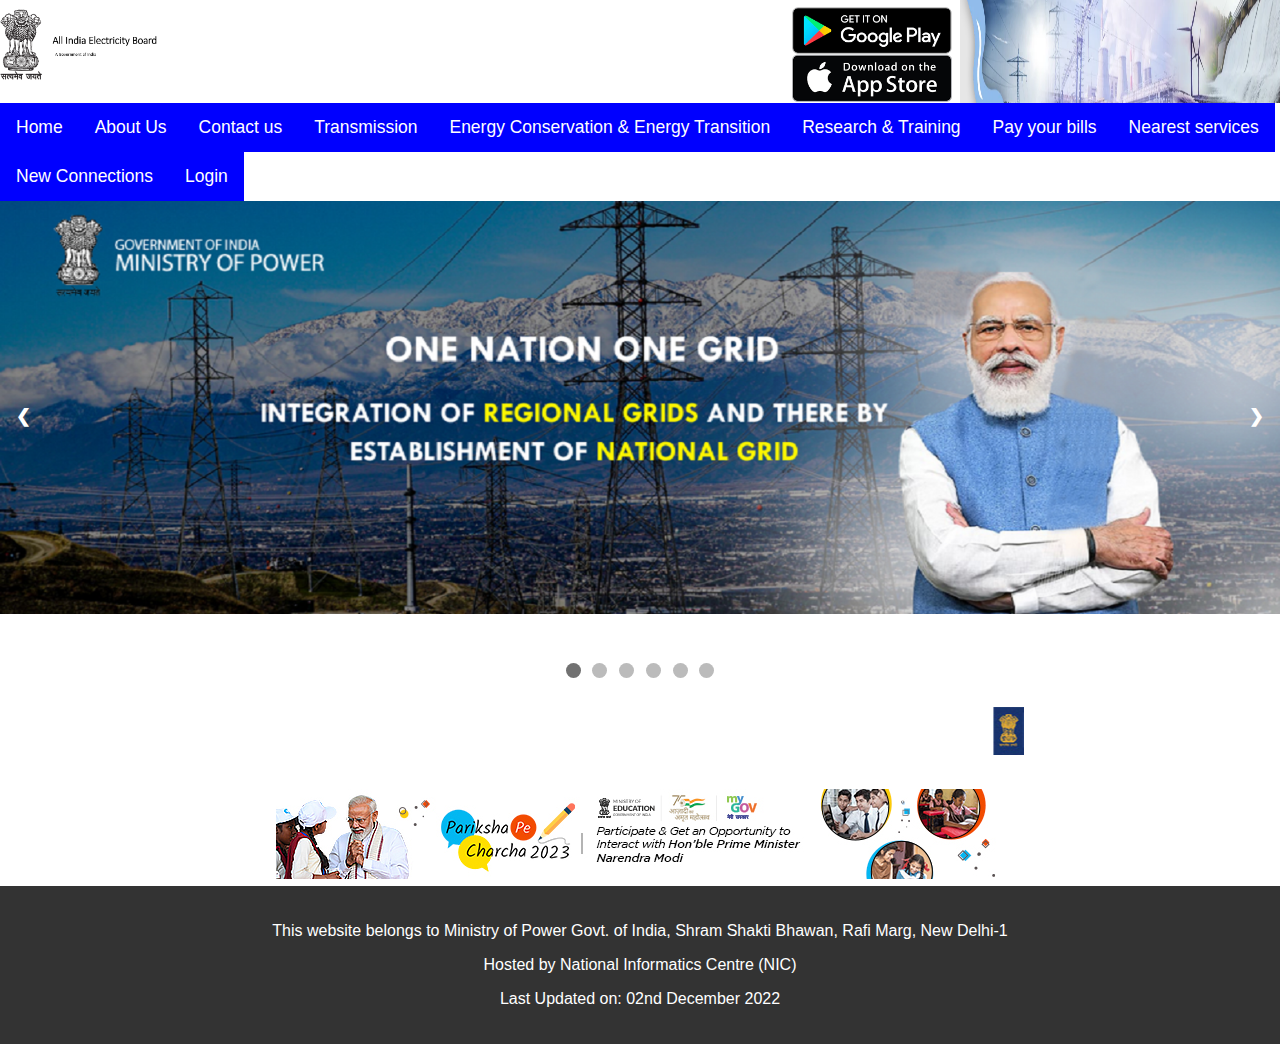
<file: Electricity Website/index.html>
<!DOCTYPE html>
<html lang="en">
<head>
    <title>AIEB</title>
	<link rel="icon" href="imgs/logo.png">
    <link rel="stylesheet" href="homepage.css">
<meta charset="UTF-8">
<meta name="description" content="All about Electricity">
<meta name="keywords" content="Electricity Bill Payment, Electricity">
<meta name="author" content="AIEB">
<meta name="viewport" content="width=device-width, initial-scale=1.0">
</head>
<body>
    <div class="header">
        <div class="flexContainer">
            <div class="flexChild logo">
                <img style="text-align: left;" src="imgs/emb.png" width="25%" >
            </div>
			
			 
            <div style="text-align: right;" class="flexChild misc">
			  <a href="https://play.google.com" target="_blank"><img style="text-align: left;" src="app.png" width="25%" height="%" ></a>
                <img style="text-align: right;" src="img2.png" width="50%" height="100%">
                
            </div>
        </div>
    </div>
      
      <div id="navbar">
        <a class="active" href="index.html">Home</a>
        <a href="about.html">About Us</a>
        <a href="contactus.html">Contact us</a>
        <a href="#">Transmission</a>
        <a href="#">Energy Conservation & Energy Transition</a>
        <a href="#">Research & Training</a>
        <a href="payment.html">Pay your bills</a>
        <a href="nearest services.html">Nearest services</a>
        <a href="new connections.html">New Connections</a>
        <a href="login.html">Login</a>
      </div>
      

      <div class="slideshow-container">

        <div class="mySlides fade">
          
          <img src="modi1.png" style="width:100%">
          
        </div>
        
        <div class="mySlides fade">
          
          <img src="modi2.jpg" style="width:100%">
          
        </div>
        
        <div class="mySlides fade">
          
          <img src="modi3.png" style="width:100%">
         
        </div>

        <div class="mySlides fade">
          
            <img src="modi4.jpg" style="width:100%">
           
        </div>

        <div class="mySlides fade">
          
            <img src="modi5.png" style="width:100%">
           
        </div> 

        <div class="mySlides fade">
          
            <img src="modi6.png" style="width:100%">
           
        </div>
        
        <a class="prev" onclick="plusSlides(-1)">❮</a>
        <a class="next" onclick="plusSlides(1)">❯</a>
        
        </div>
        <br>
        
        <div style="text-align:center">
          <span class="dot" onclick="currentSlide(1)"></span> 
          <span class="dot" onclick="currentSlide(2)"></span> 
          <span class="dot" onclick="currentSlide(3)"></span> 
          <span class="dot" onclick="currentSlide(4)"></span> 
          <span class="dot" onclick="currentSlide(5)"></span> 
          <span class="dot" onclick="currentSlide(6)"></span> 
        </div>


        <marquee behavior="" direction="left">
          <img class="scr" src="imgs/1.png" alt="">
          <img class="scr" src="imgs/2.png" alt="">
          <img class="scr" src="imgs/3.jpg" alt="">
          <img class="scr" src="imgs/4.jpg" alt="">
          <img class="scr" src="imgs/5.jpg" alt="">
          <img class="scr" src="imgs/6.jpg" alt="">
          <img class="scr" src="imgs/7.gif" alt="">
          <img class="scr" src="imgs/8.png" alt="">
          <img class="scr" src="imgs/9.png" alt="">
          <img class="scr" src="imgs/10.png" alt="">
        </marquee>

        <div style="text-align: center;">
          <img src="imgs/footer.jpg" alt="">
        </div>


        <div class="footer">
          <div style="padding: 20px;">
            <p>This website belongs to Ministry of Power Govt. of India, Shram Shakti Bhawan, Rafi Marg, New Delhi-1</p>
            <p>Hosted by National Informatics Centre (NIC)</p>
            <p>Last Updated on: 02nd December 2022</p>
          </div>
        </div>

        
<script src="homepage.js"></script>
</body>
</html>
</file>
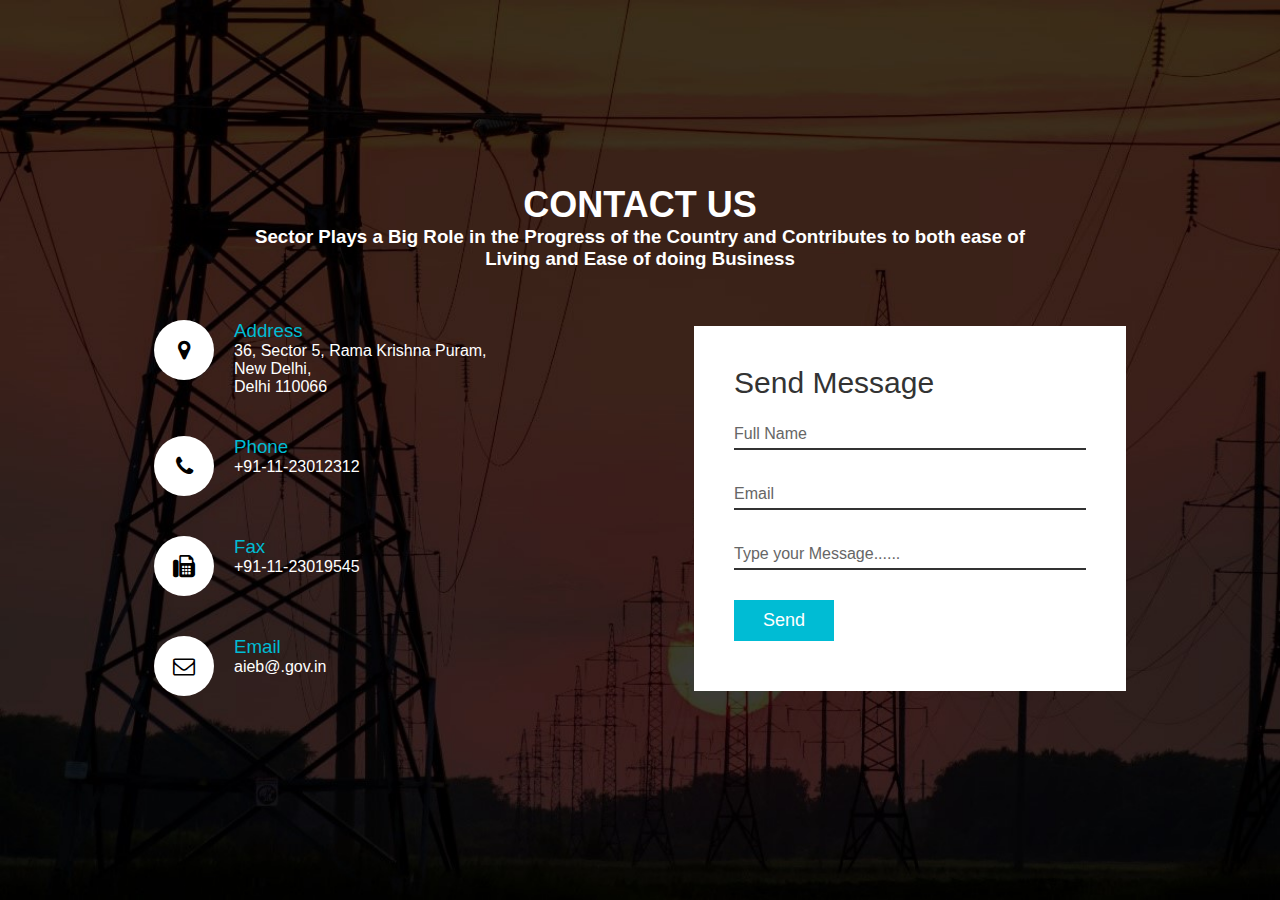
<file: Electricity Website/contactus.html>
<!DOCTYPE html>
<html lang="en">
<head>
    <meta name="viewport" content="width=device-width, initial-scale=1.0">
    <title> CONTACT US </title>
    <link rel="stylesheet" href="https://cdnjs.cloudflare.com/ajax/libs/font-awesome/4.7.0/css/font-awesome.min.css">
    <link rel="stylesheet" type="text/css" href="contactus.css">
		<link rel="icon" href="imgs/logo.png">
</head>
<body>
    <section class="contact">
        <div class="content">
            <h2><b>CONTACT US</b></h2>
            <p><h3> Sector Plays a Big Role in the Progress
                of the Country and Contributes to both ease of
                Living and Ease of doing Business</h3></p>
        </div>
        <div class="container">
            <div class="contactInfo">
                <div class="box">
                    <div class="icon"><i class="fa fa-map-marker" aria-hidden="true"></i></div>
                    <div class="text">
                        <h3>Address</h3>
                        <p>36, Sector 5, Rama Krishna Puram,<br>New Delhi,<br> Delhi 110066</p>
                    </div>
                </div>
                <div class="box">
                    <div class="icon"><i class="fa fa-phone" aria-hidden="true"></i></div>
                    <div class="text">
                        <h3>Phone</h3>
                        <p>+91-11-23012312</p>
                    </div>
                </div>
                <div class="box">
                    <div class="icon"><i class="fa fa-fax" aria-hidden="true"></i></div>
                    <div class="text">
                        <h3>Fax</h3>
                        <p>+91-11-23019545</p>
                    </div>
                </div>
                <div class="box">
                    <div class="icon"><i class="fa fa-envelope-o" aria-hidden="true"></i></div>
                    <div class="text">
                        <h3>Email</h3>
                        <p>aieb@.gov.in</p>
                    </div>
                </div>
                </div>
                <div class="contactForm">
                    <form>
                        <h2>Send Message</h2>
                        <div class="inputBox">
                            <input type="text" name="" required="required">
                            <span>Full Name</span>
                        </div>
                        <div class="inputBox">
                            <input type="email" name="" required="required">
                            <span>Email</span>
                        </div>
                        <div class="inputBox">
                            <input type="text" name="" required="required">
                            <span>Type your Message......</span>
                        </div>
                        <div class="inputBox">
                            <input type="submit" name="" value="Send">
                        </div>
                    </form>
                </div>
            </div>
        </div>
    </section>
</body>
       
</html>
</file>
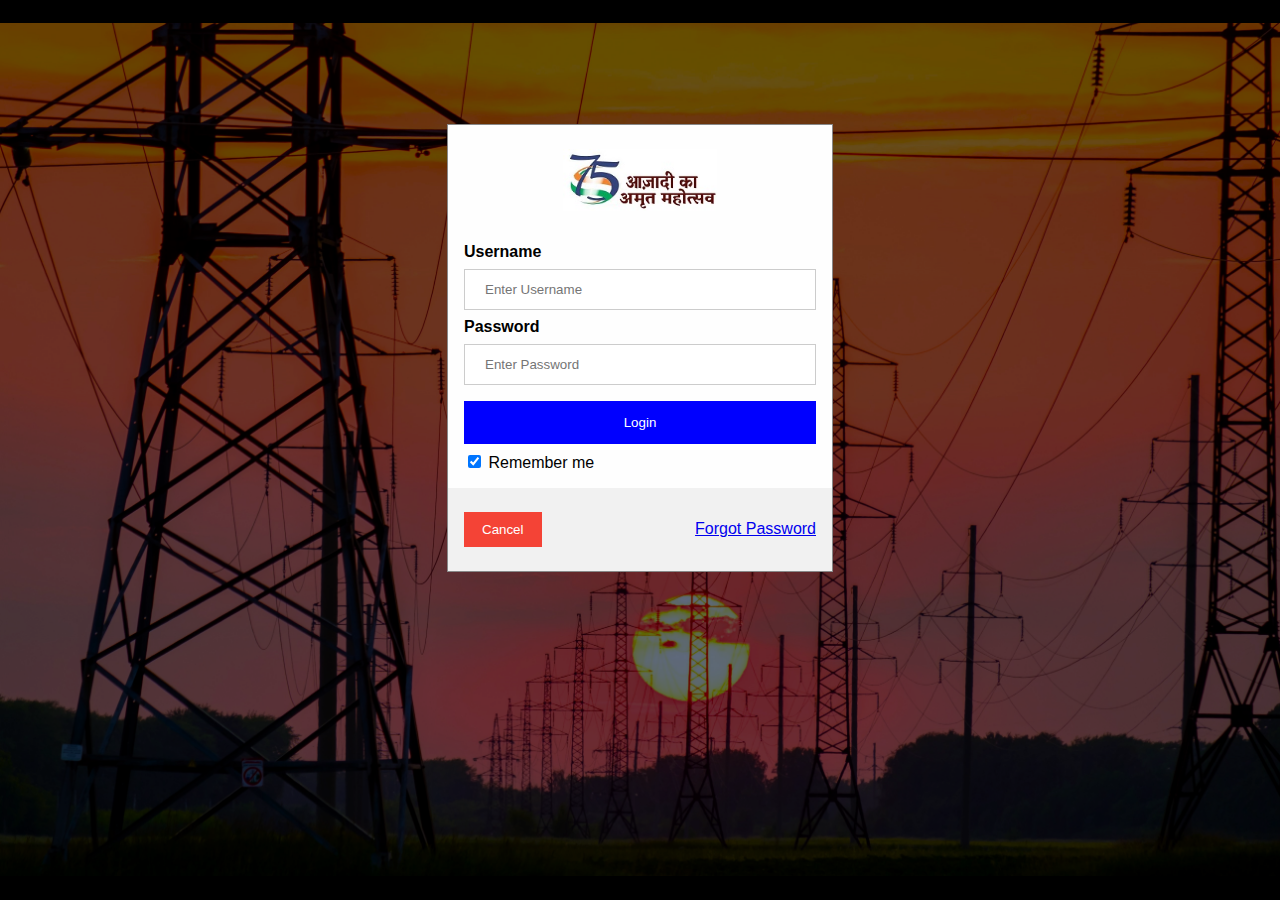
<file: Electricity Website/login.html>
<!DOCTYPE html>
<html>
<head>
<meta name="viewport" content="width=device-width, initial-scale=1">
<style>
body {
  font-family: Arial, Helvetica, sans-serif;
  background-image: url(img3.jpg);
  background-repeat: no-repeat;
  background-attachment: fixed;
  background-position: center;
  background-size: 100%;
  background-color: #000;
}

/* Full-width input fields */
input[type=text], input[type=password] {
  width: 100%;
  padding: 12px 20px;
  margin: 8px 0;
  display: inline-block;
  border: 1px solid #ccc;
  box-sizing: border-box;
}

/* Set a style for all buttons */
button {
  background-color: blue;
  color: white;
  padding: 14px 20px;
  margin: 8px 0;
  border: none;
  cursor: pointer;
  width: 100%;
}

button:hover {
  opacity: 0.8;
}

/* Extra styles for the cancel button */
.cancelbtn {
  width: auto;
  padding: 10px 18px;
  background-color: #f44336;
}

/* Center the image and position the close button */
.imgcontainer {
  text-align: center;
  margin: 24px 0 12px 0;
  position: relative;
}

img.avatar {
  width: 40%;
}

.container {
  padding: 16px;
}

span.psw {
  float: right;
  padding-top: 16px;
}

/* The Modal (background) */
.modal {
  display: none; /* Hidden by default */
  position: fixed; /* Stay in place */
  z-index: 1; /* Sit on top */
  left: 0;
  top: 0;
  width: 100%; /* Full width */
  height: 100%; /* Full height */
  overflow: auto; /* Enable scroll if needed */
  background-color: rgb(0,0,0); /* Fallback color */
  background-color: rgba(0,0,0,0.4); /* Black w/ opacity */
  padding-top: 60px;
}

/* Modal Content/Box */
.modal-content {
  background-color: #fefefe;
  margin: 5% auto 15% auto; /* 5% from the top, 15% from the bottom and centered */
  border: 1px solid #888;
  width: 30%; /* Could be more or less, depending on screen size */
}

/* The Close Button (x) */
.close {
  position: absolute;
  right: 25px;
  top: 0;
  color: #000;
  font-size: 35px;
  font-weight: bold;
}

.close:hover,
.close:focus {
  color: red;
  cursor: pointer;
}

/* Add Zoom Animation */
.animate {
  -webkit-animation: animatezoom 0.6s;
  animation: animatezoom 0.6s
}

@-webkit-keyframes animatezoom {
  from {-webkit-transform: scale(0)} 
  to {-webkit-transform: scale(1)}
}
  
@keyframes animatezoom {
  from {transform: scale(0)} 
  to {transform: scale(1)}
}

/* Change styles for span and cancel button on extra small screens */
@media screen and (max-width: 300px) {
  span.psw {
     display: block;
     float: none;
  }
  .cancelbtn {
     width: 100%;
  }
}
</style>
	<link rel="icon" href="imgs/logo.png">
</head>
<body onload="document.getElementById('id01').style.display='block'" style="width:auto;">
<div id="id01" class="modal">
  
  <form class="modal-content animate" method="post">
    <div class="imgcontainer">
      <img src="azadi-1.jpg" alt="Avatar" class="avatar">
    </div>

    <div class="container">
      <label for="uname"><b>Username</b></label>
      <input type="text" placeholder="Enter Username" name="uname" required>

      <label for="psw"><b>Password</b></label>
      <input type="password" placeholder="Enter Password" name="psw" required>
        
      <button type="submit">Login</button>
      <label>
        <input type="checkbox" checked="checked" name="remember" required> Remember me
      </label>
    </div>

    <div class="container" style="background-color:#f1f1f1">
      <button type="button" onclick="location.href='index.html';" class="cancelbtn">Cancel</button>
      <span class="psw"><a href="#">Forgot Password</a></span>

    </div>
  </form>
</div>


</body>
</html>
</file>
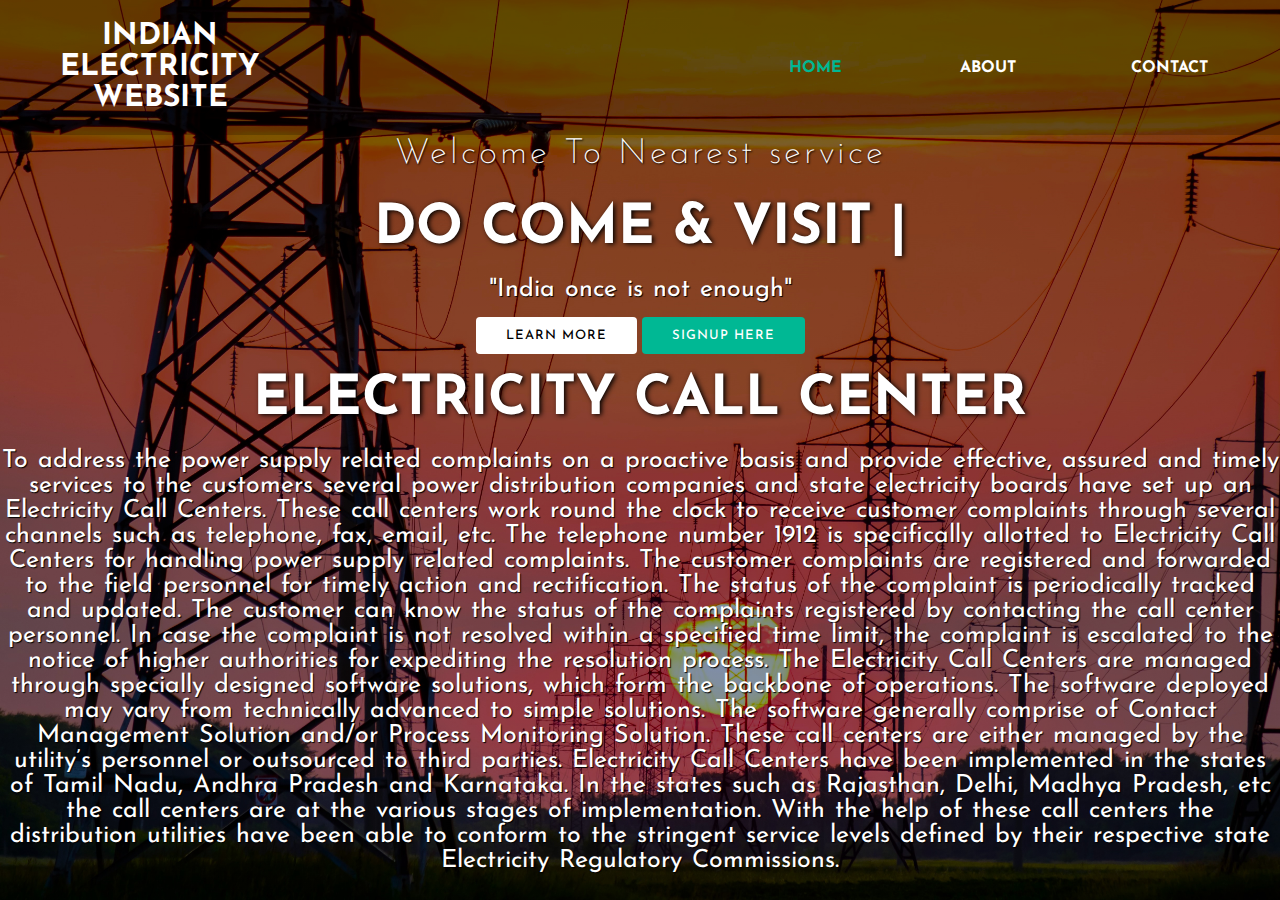
<file: Electricity Website/nearest services.html>
<!DOCTYPE html>
<html>
<head>
	<title></title>
	<link rel="stylesheet" type="text/css" href="nearest services.css">
	<link href="https://fonts.googleapis.com/css?family=Josefin+Sans&display=swap" rel="stylesheet">
	  	<link rel="icon" href="imgs/logo.png">
	  <link rel="stylesheet" href="https://cdnjs.cloudflare.com/ajax/libs/animate.css/3.7.2/animate.min.css">
</head>
<body>

<header>
	
<nav>
	<div class="logo"> <h1 style="font-size: 30px;"> INDIAN ELECTRICITY WEBSITE </h1> </div>
	<div class="menu">
		<a href="index.html" >Home</a>
		<a href="about.html">about</a>
		<a href="contactus.html">contact</a>
	</div>
</nav>

	<main>
		<section>
			<h3>Welcome To Nearest service</h3>
			<h1>DO COME & VISIT <span class="change_content"> </span> <span style="margin-top: -10px;"> | </span> </h1>
			<p>"India once is not enough"</p>
			<a href="#" class="btnone">learn more</a>
			<a href="#" class="btntwo">signup here</a><br>
            <div class="container"><h2>Electricity Call Center</h2>
                <p class="para">
                To address the power supply related complaints on a proactive basis and provide effective, assured and timely services to the customers several power distribution companies and state electricity boards have set up an Electricity Call Centers. These call centers work round the clock to receive customer complaints through several channels such as telephone, fax, email, etc. The telephone number 1912 is specifically allotted to Electricity Call Centers for handling power supply related complaints.
                
                The customer complaints are registered and forwarded to the field personnel for timely action and rectification. The status of the complaint is periodically tracked and updated. The customer can know the status of the complaints registered by contacting the call center personnel. In case the complaint is not resolved within a specified time limit, the complaint is escalated to the notice of higher authorities for expediting the resolution process.
                
                The Electricity Call Centers are managed through specially designed software solutions, which form the backbone of operations. The software deployed may vary from technically advanced to simple solutions. The software generally comprise of Contact Management Solution and/or Process Monitoring Solution. These call centers are either managed by the utility’s personnel or outsourced to third parties.
                
                Electricity Call Centers have been implemented in the states of Tamil Nadu, Andhra Pradesh and Karnataka. In the states such as Rajasthan, Delhi, Madhya Pradesh, etc the call centers are at the various stages of implementation. With the help of these call centers the distribution utilities have been able to conform to the stringent service levels defined by their respective state Electricity Regulatory Commissions.</p>
            
            </div>
		</section>
        <br>
        <br>
        
        
	</main>


</header>

</body>
</html>
</file>
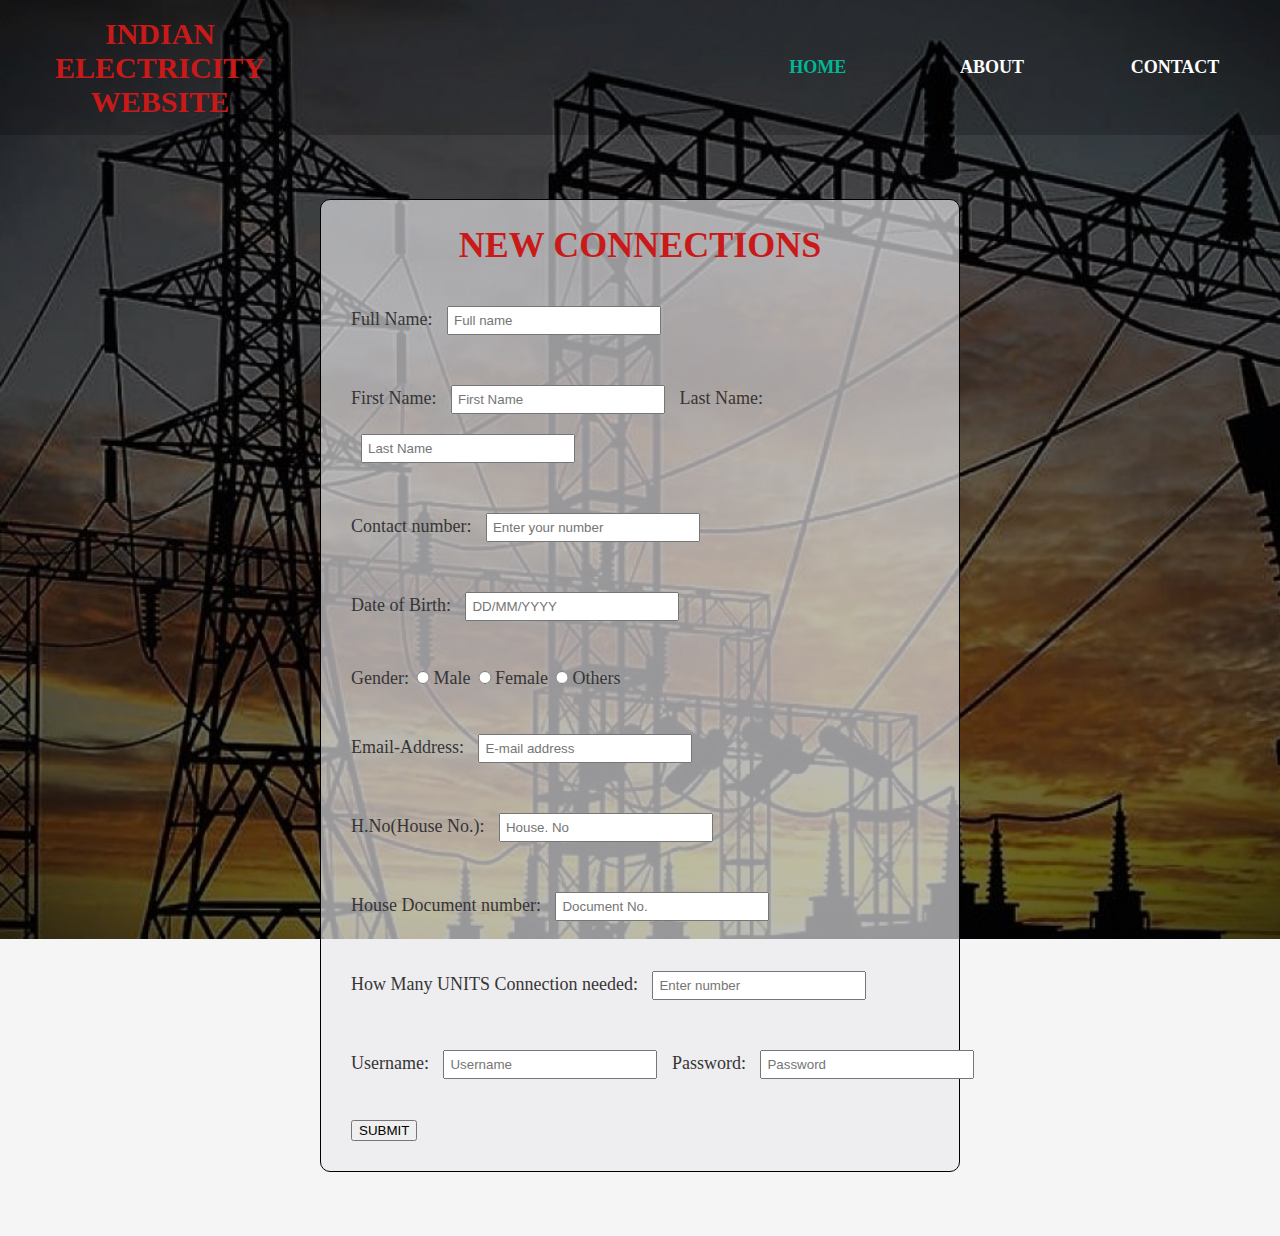
<file: Electricity Website/new connections.html>
<!DOCTYPE html>
<html lang="en">
<head>
    <meta charset="UTF-8">
    <meta http-equiv="X-UA-Compatible" content="IE=edge">
    <meta name="viewport" content="width=device-width, initial-scale=1.0">
    <title>New Connection</title>
    <style>
        body {
            margin: 0px;
            font-family: serif;
            background-image: url("img8.jpg");
            background-color: whitesmoke;
            background-size: 100%;
            background-attachment: fixed;
            background-repeat: no-repeat;
            background-position: center;
            font-size: large;
        }
          
  nav {
    width: 100%;
    height: 15vh;
    background: rgba(0, 0, 0, 0.2);
    color: white;
    display: flex;
    justify-content: space-between;
    align-items: center;
    text-transform: uppercase;
  }
  
  nav .logo {
    width: 25%;
    text-align: center;
    /*background: red;*/
  }
  
  nav .menu {
    width: 40%;
    display: flex;
    justify-content: space-around;
  }
  
  nav .menu a {
    width: 25%;
    text-decoration: none;
    color: white;
    font-weight: bold;
  }
  
  nav .menu a:first-child {
    color: #00b894;
  }
        .form
        {
            color: rgb(54, 53, 53);
            /* width: 210vh;
            height: 100vh; */
            text-align: left;
            
        }
        .inputBox
        {
            position: relative;
            width: 100%;
            margin: 30px;
        }
        h1
        {
            text-align: center;
            color: rgb(202, 25, 25);
            font-style:bold;
        }
        #f1 form{
            background-color:rgba(234, 233, 236, 0.648);
            margin-top: 5%;
            margin-bottom: 5%;
            margin-right: 25%;
            margin-left: 25%;
            border: 1px solid black;
            border-radius: 10px;
        }
        input {
            margin: 10px;
            padding: 5px;
            width: 200px;
        }
        .bbss{
            margin-left: 0;
            margin-right: 0;
            width: 20px;

        }

    </style>
</head>
<body>
    <nav>
        <div class="logo"> <h1 style="font-size: 30px;"> INDIAN ELECTRICITY WEBSITE </h1> </div>
        <div class="menu">
            <a href="index.html" >Home</a>
            <a href="about.html">about</a>
            <a href="contactus.html">contact</a>
        </div>
    </nav>
    
    <div class="form" id="f1">
        <form>
            <h1>NEW CONNECTIONS</h1>
            <div class="inputBox">
               Full Name: <input type="text" placeholder="Full name">
            </div>
            <div class="inputBox">
                First Name: <input type="text" placeholder="First Name">
                Last Name: <input type="text" placeholder="Last Name">
            </div> 
            <div class="inputBox">
                Contact number: <input type="text" placeholder="Enter your number">
            </div>
            <div class="inputBox">
                Date of Birth: <input type="text" placeholder="DD/MM/YYYY">
            </div>
            <div class="inputBox">
                Gender:
                <input class="bbss" type="radio" name="Gender">Male
                <input class="bbss" type="radio" name="Gender">Female
                <input class="bbss" type="radio" name="Gender">Others
                <br>
            </div>
            <div class="inputBox">
               Email-Address: <input text="text" placeholder="E-mail address">
            </div>
            <div class="inputBox">
                H.No(House No.): <input type="text" placeholder="House. No">
            </div>
            <div class="inputBox">
                House Document number: <input type="text" placeholder="Document No.">
            </div>
            <div class="inputBox">
                How Many UNITS Connection needed: <input type="text" placeholder="Enter number">
            </div>
            <div class="inputBox">
                Username: <input type="text" placeholder="Username">
                Password: <input type="password" placeholder="Password">
            </div>
            <div class="inputBox">
                <button type="submit">SUBMIT</button>
            </div>

            
        </form>
    </div>
    
</body>
</html>
</file>
<file: Electricity Website/homepage.css>
.scr {
        margin: 20px;
      }
      marquee {
        margin-left: 20%;
        margin-right: 20%
      }
      .footer {
        text-align: center;
        background-color: #333;
        color: #fff;
        margin: 0;
        font-size:medium;
      }
body {
    margin: 0;
    font-size: 28px;
    font-family: Arial, Helvetica, sans-serif;
  }
  
  .header {
    background-color: white;
    padding: 0;
    margin: 0;
  }
  
  #navbar {
    overflow: hidden;

    margin: 0;
  }
  
  #navbar a {
    float: left;
    display: block;
    color: #f2f2f2;
    text-align: center;
    padding: 14px 16px;
    text-decoration: none;
    font-size: 17.49px;
	background-color:blue;
  }
 


#navbar a:link {
  color: white;
  text-decoration: none;
}


#navbar a:visited {
  color: white;
  text-decoration: none;
}

#navbar a:hover {
  color: red;
}


#navbar a:active {
  color: yellow;
}
  .content {
    padding: 16px;
  }
  
  .sticky {
    position: fixed;
    top: 0;
    width: 100%;
  }
  
  .sticky + .content {
    padding-top: 60px;
  }

.flexContainer {
    display: flex;
}

.flexChild {
    flex: 1;
}  

.slideshow-container {
    width: 100%;
    position: relative;
    margin: auto;
  }
  
  .prev, .next {
    cursor: pointer;
    position: absolute;
    top: 50%;
    width: auto;
    padding: 16px;
    margin-top: -22px;
    color: white;
    font-weight: bold;
    font-size: 18px;
    transition: 0.6s ease;
    border-radius: 0 3px 3px 0;
    user-select: none;
  }
  
  .next {
    right: 0;
    border-radius: 3px 0 0 3px;
  }
  

  .prev:hover, .next:hover {
    background-color: rgba(0,0,0,0.8);
  }
  

  .dot {
    cursor: pointer;
    height: 15px;
    width: 15px;
    margin: 0 2px;
    background-color: #bbb;
    border-radius: 50%;
    display: inline-block;
    transition: background-color 0.6s ease;
  }

  
  .active, .dot:hover {
    background-color: #717171;
  }
  
  /* Fading animation */
  .fade {
    animation-name: mymove;
    animation-duration: 1.5s;
  }
  
  @keyframes mymove {
    from {opacity: .4} 
    to {opacity: 1}
  }
  
  /* On smaller screens, decrease text size */
  @media only screen and (max-width: 300px) {
    .prev, .next,.text {font-size: 11px}
  }

  * {
    box-sizing: border-box;
  }
  
  /* .bg-img {
    The image used
    background-image: url("img3.jpg");
  
    min-height: 1000px;
  
    Center and scale the image nicely
    background-position: center;
    background-repeat: no-repeat;
    background-size: cover;
    position: relative;
  } */
  
  /* Add styles to the form container */
  .container {
    position: absolute;
    left: 0;
    margin: 20px;
    max-width: 500px;
    padding: 16px;
    /* background-color: white; */
  }
</file>
<file: Electricity Website/contactus.css>
@import url(https://www.consultancy.in/illustrations/news/spotlight/2020-09-02-200841090-Power-Sector-india.jpg);
*
{
    margin: 0;
    padding: 0;
    box-sizing: border-box;
    font-family: 'poppins', sans-serif;
	
}
.contact
{
    position: relative;
    min-height: 100vh;
    padding: 50px 100px;
    display: flex;
    justify-content: center;
    align-items: center;
    flex-direction: column;
    background: url(img5.jpg);
    background-size: cover;
}
.contact .content
{
    max-width: 800px;
    text-align: center;
}
.contact .content h2
{
    font-size: 36px;
    font-weight: 500;
    color: #fff;
}
.contact.content p
{
    font-weight: 300;
    color: #fff;
}
.container
{
    width: 100%;
    display: flex;
    justify-content: center;
    align-items: center;
    margin-top: 30px;
}
.container .contactInfo
{
    width: 50%;
    display: flex;
    flex-direction: column;
}
.container .contactInfo .box
{
    position: relative;
    padding: 20px 0;
    display: flex;
}
.container .contactInfo .box .icon
{
    min-width: 60px;
    height: 60px;
    background: #fff;
    display: flex;
    justify-content: center;
    align-items: center;
    border-radius: 50%;
    font-size: 22px;
}
.container .contactInfo .box .text
{
    display:flex;
    margin-left: 20px;
    font-size: 16px;
    color: #fff;
    flex-direction: column;
    font-weight: 300;
}
.container .contactInfo .box .text h3
{
    font-weight: 500;
    color: #00bcd4;
}
.contactForm
{
    width: 40%;
    padding: 40px;
    background: #fff;
}
.contactForm h2
{
    font-size: 30px;
    color: #333;
    font-weight: 500;
}
.contactForm .inputBox
{
    position: relative;
    width: 100%;
    margin-top: 10px;
}
.contactForm .inputBox input,
.contactForm .inputBox textarea
{
    width: 100%;
    padding: 5px 0;
    font-size: 16px;
    margin: 10px 0;
    border: none;
    border-bottom: 2px solid #333;
    outline: none;
    resize: none;
}
.contactForm .inputBox span
{
    position: absolute;
    left: 0;
    padding: 5px 0;
    font-size: 16px;
    margin: 10px 0;
    pointer-events: none;
    transition: 0.5s;
    color: #666;
}
.contactForm .inputBox input:focus ~ span,
.contactForm .inputBox input:valid ~ span,
.contactForm .inputBox textarea:focus ~ span,
.contactForm .inputBox textarea:valid ~ span
{
    color: #e91e63;
    font-size: 12px;
    transform: translateY(-20px)
}
.contactForm .inputBox input[type="submit"]
{
    width: 100px;
    background: #00bcd4;
    color: #fff;
    border: none;
    cursor: pointer;
    padding: 10px;
    font-size: 18px;
}
@media (max-width: 991px)
{
    .contact
    {
        padding: 50px;
    }
    .container
    {
        flex-direction: column;
    }
    .container .contactInfo
    {
        margin-bottom: 40px;
    }
    .container .contactInfo
    {
        width: 100%;
    }
}

h3 {
    color: white;
}
</file>
<file: Electricity Website/nearest services.css>
* {
    margin: 0;
    padding: 0;
    box-sizing: border-box;
    font-family: "Josefin Sans", sans-serif;
  }
  
  header {
    width: 100%;
    height: 100vh;
    background-image: linear-gradient(rgba(0, 0, 0, 0.3), rgba(0, 0, 0, 0.15)),
      url("img3.jpg");
    background-repeat: no-repeat;
    background-size: cover;
  }
  
  nav {
    width: 100%;
    height: 15vh;
    background: rgba(0, 0, 0, 0.2);
    color: white;
    display: flex;
    justify-content: space-between;
    align-items: center;
    text-transform: uppercase;
  }
  
  nav .logo {
    width: 25%;
    text-align: center;
    /*background: red;*/
  }
  
  nav .menu {
    width: 40%;
    display: flex;
    justify-content: space-around;
  }
  
  nav .menu a {
    width: 25%;
    text-decoration: none;
    color: white;
    font-weight: bold;
  }
  
  nav .menu a:first-child {
    color: #00b894;
  }
  
  main {
    width: 100%;
    height: 85vh;
    display: flex;
    justify-content: center;
    align-items: center;
    text-align: center;
    color: white;
  }
  
  section h3 {
    font-size: 35px;
    font-weight: 200;
    letter-spacing: 3px;
    text-shadow: 1px 1px 2px black;
  }
  
  section h1 {
    margin: 30px 0 20px 0;
    font-size: 55px;
    font-weight: 700;
    text-shadow: 2px 1px 5px black;
    text-transform: uppercase;
  }
  section h2 {
    margin: 30px 0 20px 0;
    font-size: 55px;
    font-weight: 700;
    text-shadow: 2px 1px 5px black;
    text-transform: uppercase;
  }
   
  section p {
    font-size: 25px;
    word-spacing: 2px;
    margin-bottom: 25px;
    text-shadow: 1px 1px 1px black;
  }
  section .container{
/* background-color: #00b894; */
font-size: 19px;
margin-top: 20px;
  }

  
  section a {
    padding: 12px 30px;
    border-radius: 4px;
    outline: none;
    text-transform: uppercase;
    font-size: 13px;
    font-weight: 500;
    text-decoration: none;
    letter-spacing: 1px;
    transition: all 0.5s ease;
  }
  
  section .btnone {
    /*background: #00b894;*/
    background: #fff;
    color: #000;
  }
  
  .btnone:hover {
    background: #00b894;
    color: white;
  }
  
  section .btntwo {
    background: #00b894;
    color: white;
  }
  
  .btntwo:hover {
    background: #fff;
    color: #000;
  }
  
  .change_content:after {
    content: "";
    animation: changetext 10s infinite linear;
    color: #00b894;
  }
  
  @keyframes changetext {
    0% {
      content: "Darjeeling";
    }
    20% {
      content: "Agra";
    }
    35% {
      content: "Jaipur";
    }
    60% {
      content: "kerala";
    }
    80% {
      content: "delhi";
    }
    100% {
      content: "Mumbai";
    }
  }
</file>
